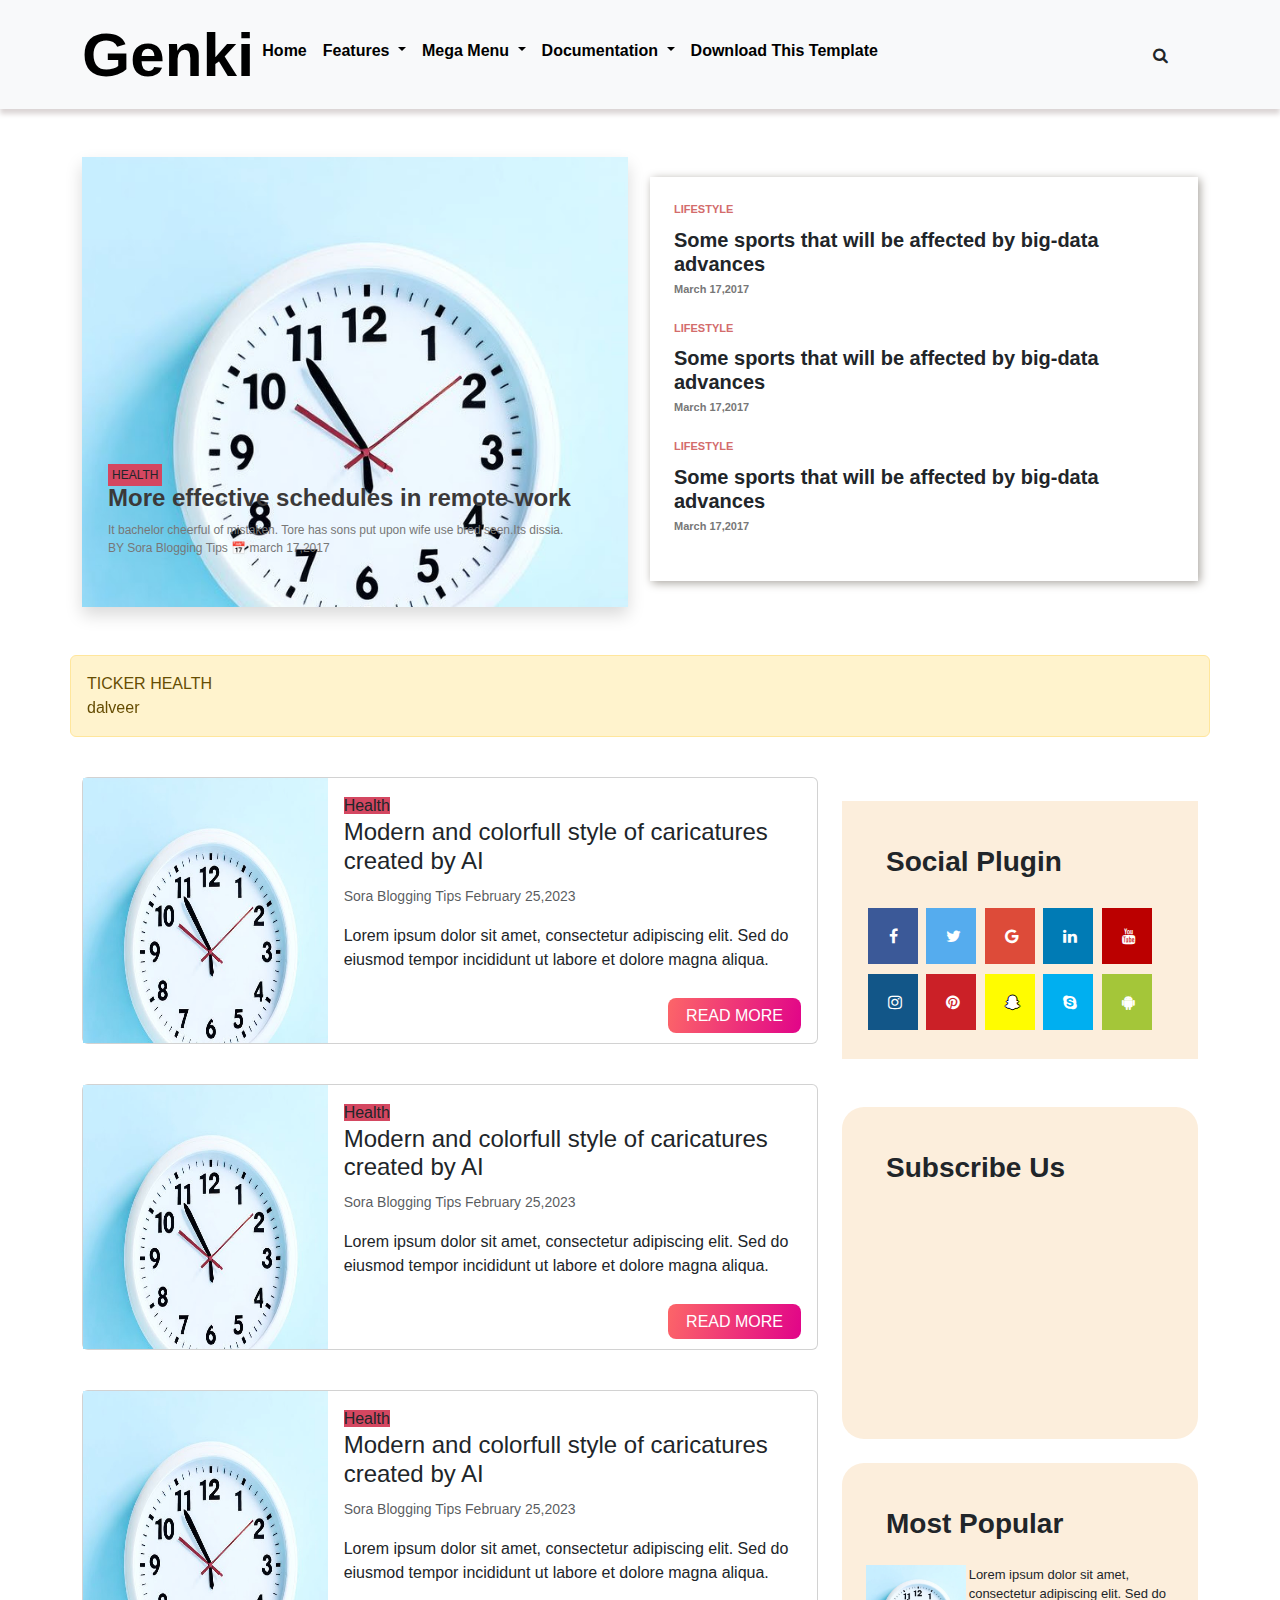
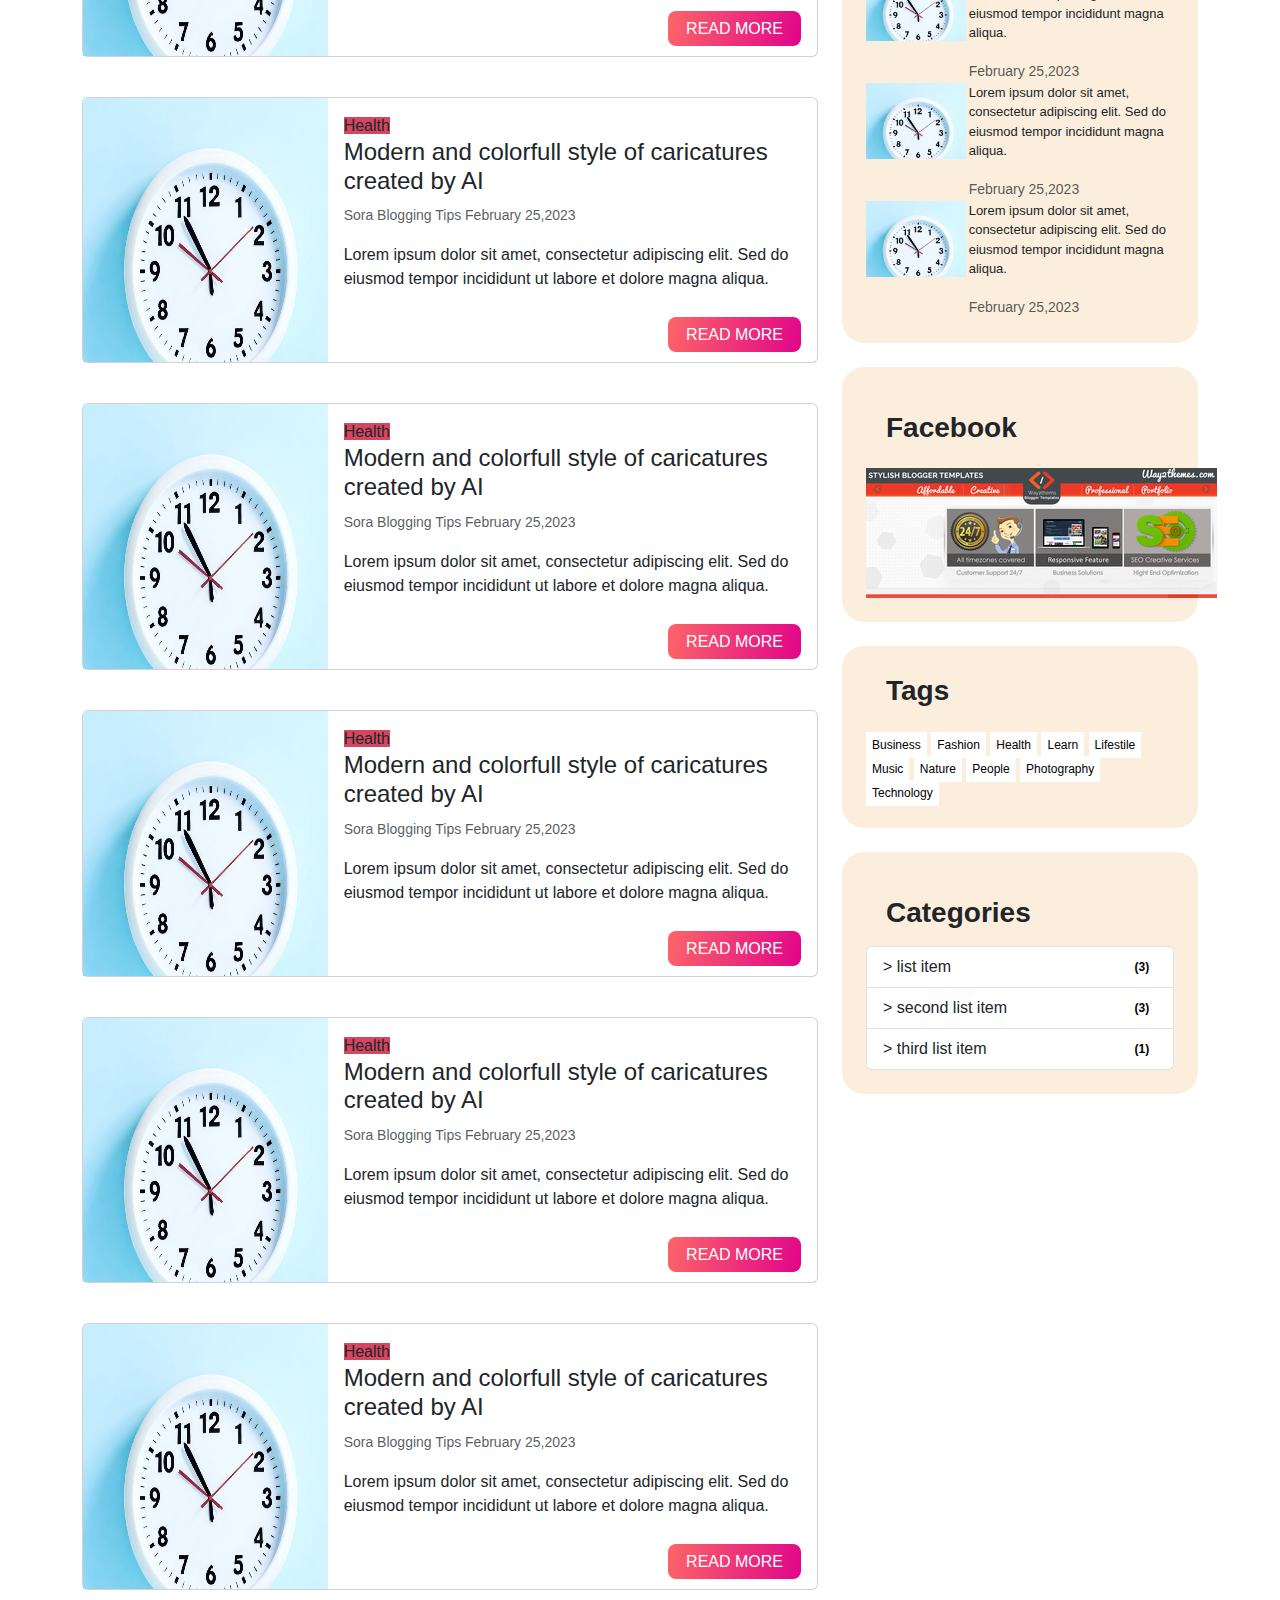
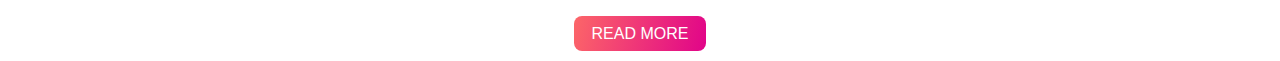
<file: index.html>
<!DOCTYPE html>
<html lang="en">
  <head>
    <title>Bootstrap 5 Example</title>
    <meta charset="utf-8" />
    <meta name="viewport" content="width=device-width, initial-scale=1" />
    <link rel="stylesheet" href="asset/css/style.css" />
    <link rel="stylesheet" href="asset/css/short.css" />

    <link
      rel="stylesheet"
      href="https://cdnjs.cloudflare.com/ajax/libs/font-awesome/4.7.0/css/font-awesome.min.css" />
    <link
      href="asset/libs/bootstrap-5.3.2-dist/css/bootstrap.min.css"
      rel="stylesheet" />
    <script src="asset/libs/bootstrap-5.3.2-dist/js/bootstrap.bundle.min.js"></script>
  </head>
  <body>
    <!-- navbar start -->
    <nav class="navbar navbar-expand-lg navbar-light bg-light">
      <div class="container">
        <a class="navbar-brand-logo" href="#">Genki</a>
        <button
          class="navbar-toggler"
          type="button"
          data-bs-toggle="collapse"
          data-bs-target="#navbarSupportedContent"
          aria-controls="navbarSupportedContent"
          aria-expanded="false"
          aria-label="Toggle navigation">
          <span class="navbar-toggler-icon"></span>
        </button>
        <div class="collapse navbar-collapse" id="navbarSupportedContent">
          <ul class="navbar-nav me-auto mb-2 mb-lg-2">
            <li class="nav-item">
              <a class="nav-link active" aria-current="page" href="#">Home</a>
            </li>

            <li class="nav-item dropdown">
              <a
                class="nav-link dropdown-toggle"
                href="#"
                id="navbarDropdown"
                role="button"
                data-bs-toggle="dropdown"
                aria-expanded="false">
                Features
              </a>
              <ul class="dropdown-menu" aria-labelledby="navbarDropdown">
                <li><a class="dropdown-item" href="#">Action</a></li>
                <li><a class="dropdown-item" href="#">Another action</a></li>
                <li><a class="dropdown-item" href="#">Another action</a></li>
                <li><a class="dropdown-item" href="#">Another action</a></li>
                <li><a class="dropdown-item" href="#">Another action</a></li>
                <li><a class="dropdown-item" href="#">Another action</a></li>
              </ul>
            </li>
            <li class="nav-item dropdown">
              <a
                class="nav-link dropdown-toggle"
                href="#"
                id="navbarDropdown"
                role="button"
                data-bs-toggle="dropdown"
                aria-expanded="false">
                Mega Menu
              </a>
              <ul class="dropdown-menu" aria-labelledby="navbarDropdown">
                <li><a class="dropdown-item" href="#">Action</a></li>
                <li><a class="dropdown-item" href="#">Another action</a></li>
                <li><a class="dropdown-item" href="#">Another action</a></li>
                <li><a class="dropdown-item" href="#">Another action</a></li>
                <li><a class="dropdown-item" href="#">Another action</a></li>
                <li><a class="dropdown-item" href="#">Another action</a></li>
              </ul>
            </li>
            <li class="nav-item dropdown">
              <a
                class="nav-link dropdown-toggle"
                href="#"
                id="navbarDropdown"
                role="button"
                data-bs-toggle="dropdown"
                aria-expanded="false">
                Documentation
              </a>
              <ul class="dropdown-menu" aria-labelledby="navbarDropdown">
                <li><a class="dropdown-item" href="#">Action</a></li>
                <li><a class="dropdown-item" href="#">Another action</a></li>
                <li><a class="dropdown-item" href="#">Another action</a></li>
                <li><a class="dropdown-item" href="#">Another action</a></li>
                <li><a class="dropdown-item" href="#">Another action</a></li>
                <li><a class="dropdown-item" href="#">Another action</a></li>
              </ul>
            </li>
            <li class="nav-item">
              <a class="nav-link" aria-current="page" href="#"
                >Download This Template</a
              >
            </li>
          </ul>

          <button
            class="btn btn-outline"
            type="Search"
            placeholder="Search"
            data-bs-toggle="modal"
            data-bs-target="#exampleModal">
            <i class="fa fa-search"></i>
          </button>
        </div>
      </div>
    </nav>
    <!-- Button trigger modal -->

    <!-- Modal -->
    <div
      class="modal fade"
      id="exampleModal"
      tabindex="-1"
      aria-labelledby="exampleModalLabel"
      aria-hidden="true">
      <div class="modal-dialog modal-xl">
        <div class="modal-content">
          <div class="modal-body">Search</div>
        </div>
      </div>
    </div>
    <!-- navbar close -->

    <!-- Hero Section - start -->
    <div class="container my-5">
      <div class="row">
        <div class="col-md-6">
          <div class="image-container">
            <img
              class="w-100 shadow"
              src="asset/images/w2.jpeg"
              style="height: 450px" />
            <div class="image-title" style="margin-bottom: 50px">
              <span class="bg-color-red white-text-color p-1">HEALTH</span>
              <h4 class="image-description">
                <a
                  href="#"
                  class="black-text-color text-decoration-none font-weight"
                  >More effective schedules in remote work</a
                >
              </h4>
              <div class="date-textcolor">
                It bachelor cheerful of mistaken. Tore has sons put upon wife
                use bred seen.Its dissia.
              </div>
              <div class="image-date date-textcolor">
                BY Sora Blogging Tips &#x1F4C5; march 17,2017
              </div>
            </div>
          </div>
        </div>

        <div
          class="col-md-6"
          style="padding-top: 20px; padding-bottom: 20px; padding-left: 0px">
          <div class="p-4 hero-section">
            <div class="hero-blog-item">
              <p class="redtextcolor xs-font-size font-weight">LIFESTYLE</p>
              <h3 class="lg-font-size font-weight">
                Some sports that will be affected by big-data advances
              </h3>
              <span class="date-textcolor xs-font-size font-weight">
                March 17,2017
              </span>
            </div>

            <div class="hero-blog-item">
              <p class="redtextcolor xs-font-size font-weight">LIFESTYLE</p>
              <h3 class="lg-font-size font-weight">
                Some sports that will be affected by big-data advances
              </h3>
              <span class="date-textcolor xs-font-size font-weight">
                March 17,2017
              </span>
            </div>

            <div class="hero-blog-item">
              <p class="redtextcolor xs-font-size font-weight">LIFESTYLE</p>
              <h3 class="lg-font-size font-weight">
                Some sports that will be affected by big-data advances
              </h3>
              <span class="date-textcolor xs-font-size font-weight">
                March 17,2017
              </span>
            </div>
          </div>
        </div>
      </div>
    </div>
    <!-- Hero Section - close -->

    <!-- slider start -->
    <div class="container alert alert-warning" role="alert">
      TICKER <span>HEALTH</span>
      <div
        id="carouselExampleSlidesOnly"
        class="carousel slide"
        data-bs-ride="carousel">
        <div class="carousel-inner">
          <div class="carousel-item active">dalveer</div>
          <div class="carousel-item">Singh</div>
          <div class="carousel-item">bhai</div>
        </div>
      </div>
      <!-- <a href="#" class="btn btn-outline-dark">Read More</a> -->
    </div>
    <!-- slider close -->

    <!-- Content Section - START -->
    <section class="container">
      <div class="row">
        <div class="col-lg-8">
          <div class="row">
            <!-- Item #2 -->
            <div class="col-12 col-lg-12 col-md-6 col-sm-12 col-xs-12">
              <div class="card mb-3 mt-4">
                <div class="row g-0">
                  <div class="col-lg-4 col-md-12">
                    <img style="height:100% ;"
                      src="asset/images/w2.jpeg"
                      alt="Image"
                      class="img-fluid" />
                  </div>
                  <div class="col-lg-8 col-md-12">
                    <div class="card-body">
                      <span class="card-title whitext-color bg-color-red ">Health</span>
                      <h4>
                        Modern and colorfull style of caricatures created by AI
                      </h4>
                      <p class="card-text">
                        <small class="text-muted"
                          >Sora Blogging Tips February 25,2023</small
                        >
                      </p>
                      <div class="card-text">
                        <p>Lorem ipsum dolor sit amet, consectetur adipiscing elit.
                        Sed do eiusmod tempor incididunt ut labore et dolore
                        magna aliqua. </p>
                      </div>
                      <div>
                        <a class="read-more-button" href="https://genki-way2themes.blogspot.com/2023/02/modern-and-colorful-style-of.html"><span>Read more</span></a>
                      </div>
                    </div>
                  </div>
                </div>
              </div>
            </div>
            <!-- Item #2 -->
                <!-- Item #2 -->
                <div class="col-12 col-lg-12 col-md-6 col-sm-12 col-xs-12">
                  <div class="card mb-3 mt-4">
                    <div class="row g-0">
                      <div class="col-lg-4 col-md-12">
                        <img style="height:100% ;"
                          src="asset/images/w2.jpeg"
                          alt="Image"
                          class="img-fluid" />
                      </div>
                      <div class="col-lg-8 col-md-12">
                        <div class="card-body">
                          <span class="card-title whitext-color bg-color-red ">Health</span>
                          <h4>
                            Modern and colorfull style of caricatures created by AI
                          </h4>
                          <p class="card-text">
                            <small class="text-muted"
                              >Sora Blogging Tips February 25,2023</small
                            >
                          </p>
                          <div class="card-text">
                            <p>Lorem ipsum dolor sit amet, consectetur adipiscing elit.
                            Sed do eiusmod tempor incididunt ut labore et dolore
                            magna aliqua. </p>
                          </div>
                          <div>
                            <a class="read-more-button" href="https://genki-way2themes.blogspot.com/2023/02/modern-and-colorful-style-of.html"><span>Read more</span></a>
                          </div>
                        </div>
                      </div>
                    </div>
                  </div>
                </div>
                <!-- Item #2 -->
                    <!-- Item #2 -->
            <div class="col-12 col-lg-12 col-md-6 col-sm-12 col-xs-12">
              <div class="card mb-3 mt-4">
                <div class="row g-0">
                  <div class="col-lg-4 col-md-12">
                    <img style="height:100% ;"
                      src="asset/images/w2.jpeg"
                      alt="Image"
                      class="img-fluid" />
                  </div>
                  <div class="col-lg-8 col-md-12">
                    <div class="card-body">
                      <span class="card-title whitext-color bg-color-red ">Health</span>
                      <h4>
                        Modern and colorfull style of caricatures created by AI
                      </h4>
                      <p class="card-text">
                        <small class="text-muted"
                          >Sora Blogging Tips February 25,2023</small
                        >
                      </p>
                      <div class="card-text">
                        <p>Lorem ipsum dolor sit amet, consectetur adipiscing elit.
                        Sed do eiusmod tempor incididunt ut labore et dolore
                        magna aliqua. </p>
                      </div>
                      <div>
                        <a class="read-more-button" href="https://genki-way2themes.blogspot.com/2023/02/modern-and-colorful-style-of.html"><span>Read more</span></a>
                      </div>
                    </div>
                  </div>
                </div>
              </div>
            </div>
            <!-- Item #2 -->
                <!-- Item #2 -->
                <div class="col-12 col-lg-12 col-md-6 col-sm-12 col-xs-12">
                  <div class="card mb-3 mt-4">
                    <div class="row g-0">
                      <div class="col-lg-4 col-md-12">
                        <img style="height:100% ;"
                          src="asset/images/w2.jpeg"
                          alt="Image"
                          class="img-fluid" />
                      </div>
                      <div class="col-lg-8 col-md-12">
                        <div class="card-body">
                          <span class="card-title whitext-color bg-color-red ">Health</span>
                          <h4>
                            Modern and colorfull style of caricatures created by AI
                          </h4>
                          <p class="card-text">
                            <small class="text-muted"
                              >Sora Blogging Tips February 25,2023</small
                            >
                          </p>
                          <div class="card-text">
                            <p>Lorem ipsum dolor sit amet, consectetur adipiscing elit.
                            Sed do eiusmod tempor incididunt ut labore et dolore
                            magna aliqua. </p>
                          </div>
                          <div>
                            <a class="read-more-button" href="https://genki-way2themes.blogspot.com/2023/02/modern-and-colorful-style-of.html"><span>Read more</span></a>
                          </div>
                        </div>
                      </div>
                    </div>
                  </div>
                </div>
                <!-- Item #2 -->
                    <!-- Item #2 -->
            <div class="col-12 col-lg-12 col-md-6 col-sm-12 col-xs-12">
              <div class="card mb-3 mt-4">
                <div class="row g-0">
                  <div class="col-lg-4 col-md-12">
                    <img style="height:100% ;"
                      src="asset/images/w2.jpeg"
                      alt="Image"
                      class="img-fluid" />
                  </div>
                  <div class="col-lg-8 col-md-12">
                    <div class="card-body">
                      <span class="card-title whitext-color bg-color-red ">Health</span>
                      <h4>
                        Modern and colorfull style of caricatures created by AI
                      </h4>
                      <p class="card-text">
                        <small class="text-muted"
                          >Sora Blogging Tips February 25,2023</small
                        >
                      </p>
                      <div class="card-text">
                        <p>Lorem ipsum dolor sit amet, consectetur adipiscing elit.
                        Sed do eiusmod tempor incididunt ut labore et dolore
                        magna aliqua. </p>
                      </div>
                      <div>
                        <a class="read-more-button" href="https://genki-way2themes.blogspot.com/2023/02/modern-and-colorful-style-of.html"><span>Read more</span></a>
                      </div>
                    </div>
                  </div>
                </div>
              </div>
            </div>
            <!-- Item #2 -->
                <!-- Item #2 -->
                <div class="col-12 col-lg-12 col-md-6 col-sm-12 col-xs-12">
                  <div class="card mb-3 mt-4">
                    <div class="row g-0">
                      <div class="col-lg-4 col-md-12">
                        <img style="height:100% ;"
                          src="asset/images/w2.jpeg"
                          alt="Image"
                          class="img-fluid" />
                      </div>
                      <div class="col-lg-8 col-md-12">
                        <div class="card-body">
                          <span class="card-title whitext-color bg-color-red ">Health</span>
                          <h4>
                            Modern and colorfull style of caricatures created by AI
                          </h4>
                          <p class="card-text">
                            <small class="text-muted"
                              >Sora Blogging Tips February 25,2023</small
                            >
                          </p>
                          <div class="card-text">
                            <p>Lorem ipsum dolor sit amet, consectetur adipiscing elit.
                            Sed do eiusmod tempor incididunt ut labore et dolore
                            magna aliqua. </p>
                          </div>
                          <div>
                            <a class="read-more-button" href="https://genki-way2themes.blogspot.com/2023/02/modern-and-colorful-style-of.html"><span>Read more</span></a>
                          </div>
                        </div>
                      </div>
                    </div>
                  </div>
                </div>
                <!-- Item #2 -->
                    <!-- Item #2 -->
            <div class="col-12 col-lg-12 col-md-6 col-sm-12 col-xs-12">
              <div class="card mb-3 mt-4">
                <div class="row g-0">
                  <div class="col-lg-4 col-md-12">
                    <img style="height:100% ;"
                      src="asset/images/w2.jpeg"
                      alt="Image"
                      class="img-fluid" />
                  </div>
                  <div class="col-lg-8 col-md-12">
                    <div class="card-body">
                      <span class="card-title whitext-color bg-color-red ">Health</span>
                      <h4>
                        Modern and colorfull style of caricatures created by AI
                      </h4>
                      <p class="card-text">
                        <small class="text-muted"
                          >Sora Blogging Tips February 25,2023</small
                        >
                      </p>
                      <div class="card-text">
                        <p>Lorem ipsum dolor sit amet, consectetur adipiscing elit.
                        Sed do eiusmod tempor incididunt ut labore et dolore
                        magna aliqua. </p>
                      </div>
                      <div>
                        <a class="read-more-button" href="https://genki-way2themes.blogspot.com/2023/02/modern-and-colorful-style-of.html"><span>Read more</span></a>
                      </div>
                    </div>
                  </div>
                </div>
              </div>
            </div>
            <!-- Item #2 -->
                <!-- Item #2 -->
                <div class="col-12 col-lg-12 col-md-6 col-sm-12 col-xs-12">
                  <div class="card mb-3 mt-4">
                    <div class="row g-0">
                      <div class="col-lg-4 col-md-12">
                        <img style="height:100% ;"
                          src="asset/images/w2.jpeg"
                          alt="Image"
                          class="img-fluid" />
                      </div>
                      <div class="col-lg-8 col-md-12">
                        <div class="card-body">
                          <span class="card-title whitext-color bg-color-red ">Health</span>
                          <h4>
                            Modern and colorfull style of caricatures created by AI
                          </h4>
                          <p class="card-text">
                            <small class="text-muted"
                              >Sora Blogging Tips February 25,2023</small
                            >
                          </p>
                          <div class="card-text">
                            <p>Lorem ipsum dolor sit amet, consectetur adipiscing elit.
                            Sed do eiusmod tempor incididunt ut labore et dolore
                            magna aliqua. </p>
                          </div>
                          <div>
                            <a class="read-more-button" href="https://genki-way2themes.blogspot.com/2023/02/modern-and-colorful-style-of.html"><span>Read more</span></a>
                          </div>
                        </div>
                      </div>
                    </div>
                  </div>
                </div>
                <!-- Item #2 -->
        
          </div>
          <!-- Blog Item START -->

          <!-- Blog Item close -->
        </div>
        <div class="col-lg-4">
          <!-- <div class="w"> -->
            <!-- Social Plugin - START -->
            <div
              class="col-12 col-lg-12 col-md-6 col-sm-12 col-xs-12 bg-color border-radiusb p-4 mt-5">
              <h3 class="Social-media font-weight">Social Plugin</h3>
              <div class="social mt-4">
                <a href="#" class="fa fa-facebook"></a>
                <a href="#" class="fa fa-twitter"></a>
                <a href="#" class="fa fa-google"></a>
                <a href="#" class="fa fa-linkedin"></a>
                <a href="#" class="fa fa-youtube"></a>
                <a href="#" class="fa fa-instagram"></a>
                <a href="#" class="fa fa-pinterest"></a>
                <a href="#" class="fa fa-snapchat-ghost"></a>
                <a href="#" class="fa fa-skype"></a>
                <a href="#" class="fa fa-android"></a>
                <!-- <a href="#" class="fa fa-yahoo"></a>
                <a href="#" class="fa fa-rss"></a> -->
              </div>
            </div>
            <!-- Social Plugin - END -->

            <!-- Subscribe Us - START -->
            <div
              class="col-12 col-lg-12 col-md-6 col-sm-12 col-xs-12 bg-color border-radius p-4 mt-5">
              <h3 class="Social-media font-weight">Subscribe Us</h3>
              <div class="social mt-4">
                <iframe
                  width="320"
                  height="200"
                  src="https://www.youtube.com/embed/tgbNymZ7vqY">
                </iframe>
              </div>
            </div>
            <!-- Subscribe Us - END -->
            <!-- Most Popular - START -->
            <div
              class="col-12 col-lg-12 col-md-6 col-sm-12 col-xs-12 bg-color border-radius p-4 mt-4">
              <h3 class="Social-media font-weight">Most Popular</h3>
              <div class="social mt-4 ">
                <div class="row g-0">
                  <div class="col-lg-4 col-md-12">
                    <img
                      src="asset/images/w2.jpeg"
                      alt="Image"
                      width="100px"
                      height="100px"
                      class="img-fluid" />
                  </div>
                  <div class="col-lg-8 col-md-12">
                    <div class="card-body">
                      <p class="card-text sm-font-size">
                        Lorem ipsum dolor sit amet, consectetur adipiscing elit.
                        Sed do eiusmod tempor incididunt magna aliqua.
                      </p>
                      <p class="card-text">
                        <small class="text-muted mt-0"> February 25,2023</small>
                      </p>
                    </div>
                  </div>
                </div>
                <div class="row g-0">
                  <div class="col-lg-4 col-md-12">
                    <img
                      src="asset/images/w2.jpeg"
                      alt="Image"
                      width="100px"
                      height="100px"
                      class="img-fluid" />
                  </div>
                  <div class="col-lg-8 col-md-12">
                    <div class="card-body">
                      <p class="card-text sm-font-size">
                        Lorem ipsum dolor sit amet, consectetur adipiscing elit.
                        Sed do eiusmod tempor incididunt magna aliqua.
                      </p>
                      <p class="card-text">
                        <small class="text-muted"> February 25,2023</small>
                      </p>
                    </div>
                  </div>
                </div>
                <div class="row g-0">
                  <div class="col-lg-4 col-md-12">
                    <img
                      src="asset/images/w2.jpeg"
                      alt="Image"
                      width="100px"
                      height="100px"
                      class="img-fluid" />
                  </div>
                  <div class="col-lg-8 col-md-12">
                    <div class="card-body">
                      <p class="card-text sm-font-size">
                        Lorem ipsum dolor sit amet, consectetur adipiscing elit.
                        Sed do eiusmod tempor incididunt magna aliqua.
                      </p>
                      <p class="card-text">
                        <small class="text-muted"> February 25,2023</small>
                      </p>
                    </div>
                  </div>
                </div>
              </div>
            </div>
            <!-- Most Popular - END -->
            <!-- Facebook - START -->
            <div
              class="col-12 col-lg-12 col-md-6 col-sm-12 col-xs-12 bg-color border-radius p-4 mt-4">
              <h3 class="Social-media font-weight">Facebook</h3>
              <div class="social mt-4">
                <img src="asset/images/items.png" alt="">
              </div>
            </div>
            <!-- Facebook - END -->
            <!-- Tags - START -->
            <div
              class="col-12 col-lg-12 col-md-6 col-sm-12 col-xs-12 bg-color border-radius p-4 mt-4">
              <h3 class="Social-media font-weight mt-1">Tags</h3>
              <div class="social mt-4">
                <a href="#" class="item-button">Business</a>
                <a href="#" class="item-button">Fashion</a>
                <a href="#" class="item-button">Health</a>
                <a href="#" class="item-button">Learn</a>
                <a href="#" class="item-button">Lifestile</a>
                <a href="#" class="item-button">Music</a>
                <a href="#" class="item-button">Nature</a>
                <a href="#" class="item-button">People</a>
                <a href="#" class="item-button">Photography</a>
                <a href="#" class="item-button">Technology</a>



              </div>
            </div>
            <!-- Tags - END -->
            <!-- Categories - START -->
            <div
              class="col-12 col-lg-12 col-md-6 col-sm-12 col-xs-12 bg-color border-radius p-4 mt-4">
              <h3 class="Social-media font-weight">Categories</h3>
              <div class="social mt-3">
                <ul class="list-group">
                  <li class="list-group-item d-flex justify-content-between align-items-center">
                    &gt; list item
                    <span class="badge" style="color: black;">(3)</span>
                  </li>
                  <li class="list-group-item d-flex justify-content-between align-items-center">
                    &gt; second list item
                    <span class="badge" style="color: black;">(3)</span>
                  </li>
                  <li class="list-group-item d-flex justify-content-between align-items-center">
                    &gt; third list item
                    <span class="badge" style="color: black;">(1)</span>
                  </li>
                </ul>
              </div>
            </div>
          </div>
          <!-- Categories - END -->
        </div>
      </div>
    </section>
    <!-- Content Section - END -->
 <div class="container">
  <div class="row">
    <div class="col-12 text-center"  >
      <a class="read-more-button" href="https://genki-way2themes.blogspot.com/2023/02/modern-and-colorful-style-of.html"><span>Read more</span></a>
    </div>

  </div>

 </div>
  </body>
</html>
</file>
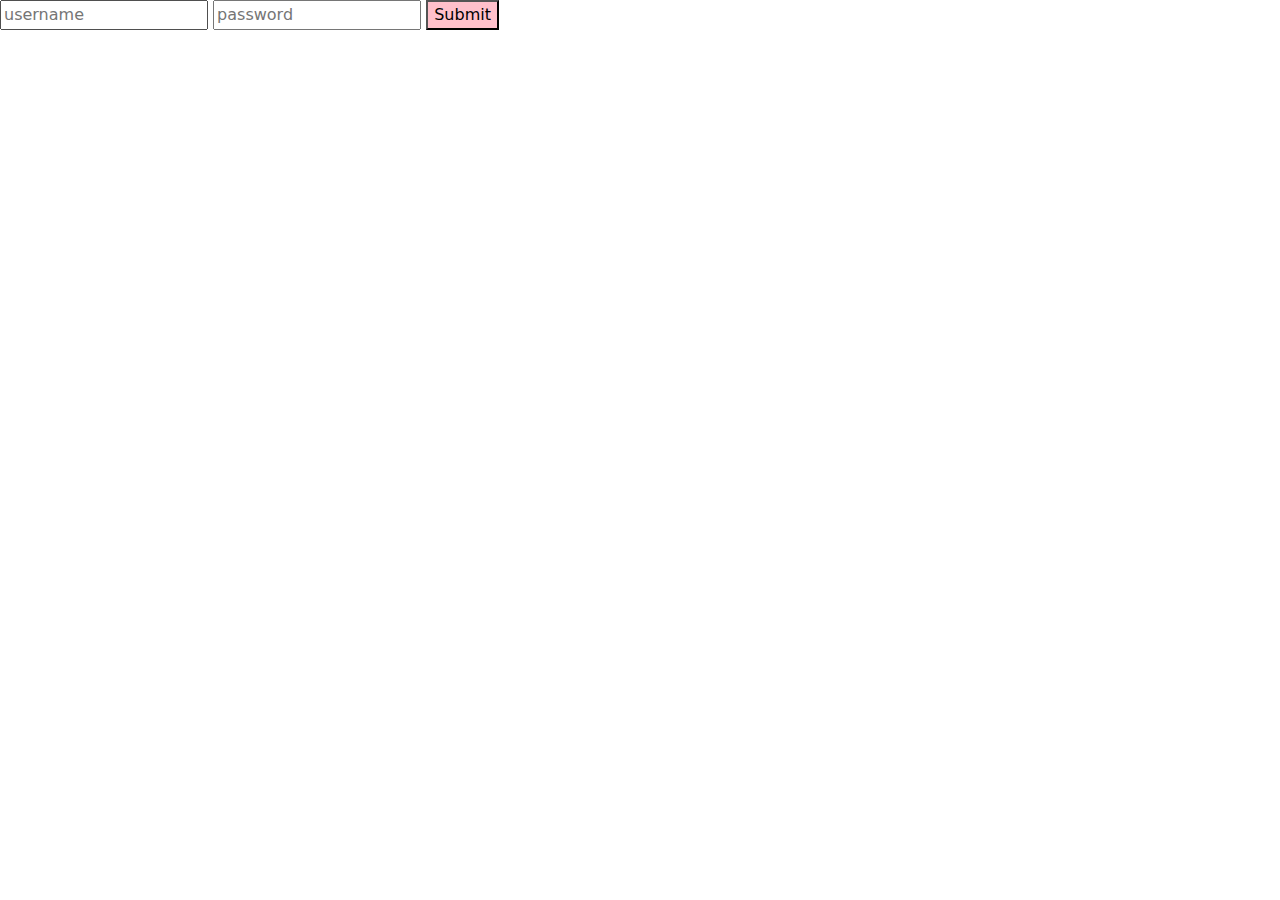
<file: privacy-policy.html>
<!DOCTYPE html>
<html lang="en">
  <head>
    <meta charset="UTF-8" />
    <meta name="viewport" content="width=device-width, initial-scale=1.0" />
    <link
      href="asset/libs/bootstrap-5.3.2-dist/css/bootstrap.min.css"
      rel="stylesheet" />
    <script src="asset/libs/bootstrap-5.3.2-dist/js/bootstrap.bundle.min.js"></script>
    <title>Privacy Policy</title>
    <style>
      .flex-container {
        display: flex;
        flex-wrap: wrap;
        display: block;
        gap: 8px;
      }
      .name {
        flex: 1 0 120px;
      }
      .email {
        flex-wrap: 1 0 120px;
      }
      button {
        flex: 1 0 60px;
        background-color: pink;
      }
    </style>
  </head>
  <body>
    <div class="flex-container">
      <input class="name" placeholder="username" />
      <input class="email" placeholder="password" />
      <button>Submit</button>
    </div>
  </body>
</html>
</file>
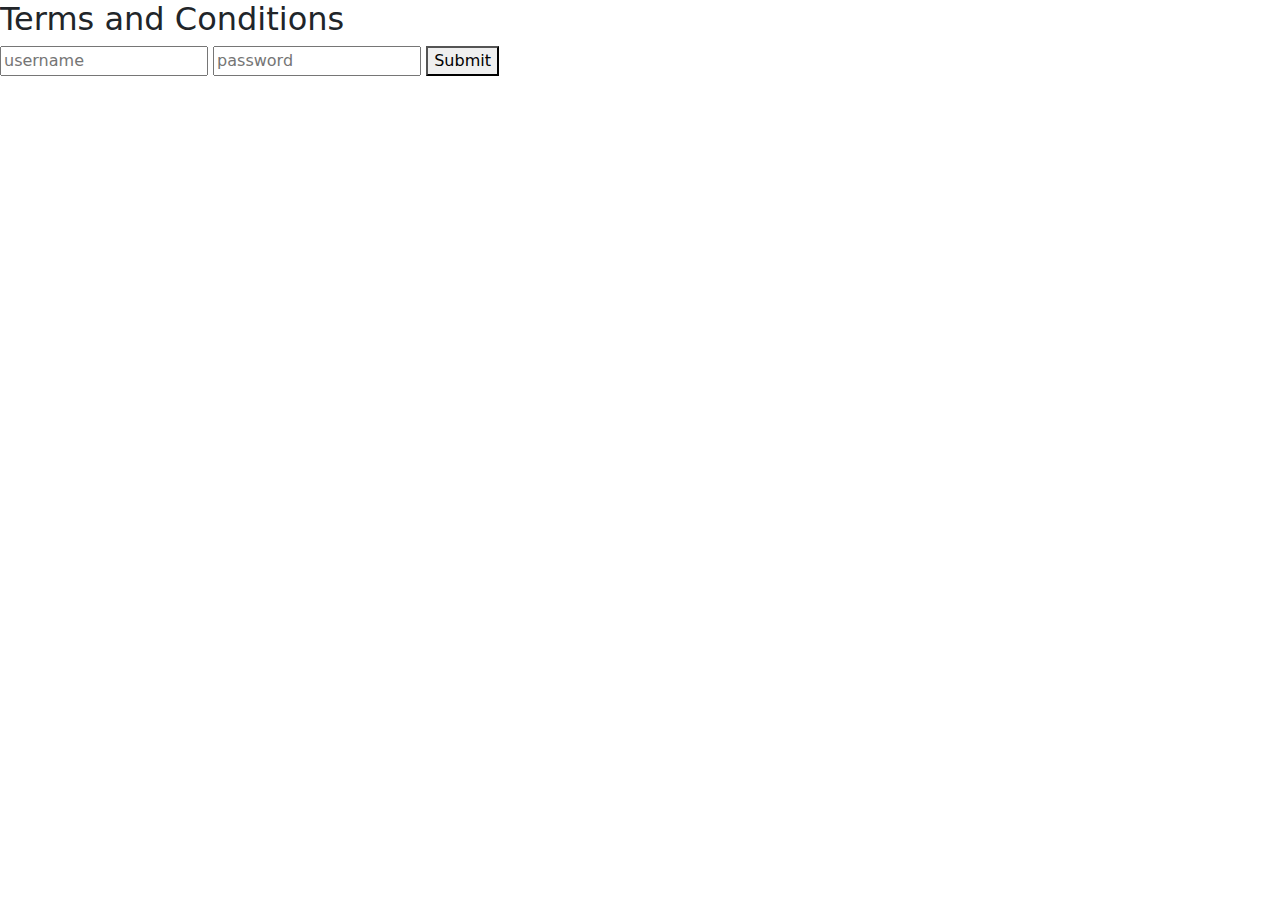
<file: terms-conditions.html>
<!DOCTYPE html>
<html lang="en">
  <head>
    <meta charset="UTF-8" />
    <meta name="viewport" content="width=device-width, initial-scale=1.0" />
    <link
    href="asset/libs/bootstrap-5.3.2-dist/css/bootstrap.min.css"
    rel="stylesheet" />
  <script src="asset/libs/bootstrap-5.3.2-dist/js/bootstrap.bundle.min.js"></script>
    <title>Terms and Conditions</title>
  </head>
  <body>
    <h2>Terms and Conditions</h2>
  </body>
</html>
<!DOCTYPE html>
<html lang="en">
  <head>
    <meta charset="UTF-8" />
    <meta name="viewport" content="width=device-width, initial-scale=1.0" />
    <link
      href="asset/libs/bootstrap-5.3.2-dist/css/bootstrap.min.css"
      rel="stylesheet" />
    <script src="asset/libs/bootstrap-5.3.2-dist/js/bootstrap.bundle.min.js"></script>
    <title>Privacy Policy</title>
  </head>
  <body>
    <div class="flex-container">
      <input class="name" placeholder="username" />
      <input class="email" placeholder="password" />
      <button>Submit</button>
    </div>
  </body>
</html>
</file>
<file: asset/css/style.css>
* {
  margin: 0;
  padding: 0;
  font-family: Verdana, Tahoma, sans-serif;
}
body {
  font-family: "Fira Sans", Arial, sans-serif;
}
/* navbar start */
.navbar {
  color: rgb(219, 213, 213);
  box-shadow: 0px 5px 5px;
  margin: 0px;
}
.navbar-brand-logo {
  color: rgb(0, 0, 0);
  font-weight: 900;
  font-size: 62px;
  text-decoration: none;
}
.navbar ul li a {
  font-weight: 600;
  font-size: 16px;
  color: black;
}
/* navbar end */
/* Hero page start */
.image-container {
  position: relative;
}
.image-title {
  position: absolute;
  bottom: 0px;
  left: 26px;
  font-size: 12px;
}
/* Hero page close */
.hero-section {
  margin-left: 10px;
  box-shadow: 2px 2px 9px 0px rgb(167, 163, 157);
}

.hero-blog-item {
  margin-bottom: 20px;
}

.hero-blog-item p {
  margin-bottom: 10px;
}

.hero-blog-item h3 {
  margin-bottom: 0px;
}

/* Social media card */
.Social-media {
  margin: 20px 0px 0px 20px;
}
.fa {
  padding: 20px;
  font-size: 30px;
  width: 50px;
  text-align: center;
  text-decoration: none;
  margin: 5px 2px;
}
.fa:hover {
  opacity: 0.7;
}
.fa-facebook {
  background: #3b5998;
  color: white;
}
.fa-twitter {
  background: #55acee;
  color: white;
}

.fa-google {
  background: #dd4b39;
  color: white;
}

.fa-linkedin {
  background: #007bb5;
  color: white;
}

.fa-youtube {
  background: #bb0000;
  color: white;
}

.fa-instagram {
  background: #125688;
  color: white;
}

.fa-pinterest {
  background: #cb2027;
  color: white;
}

.fa-snapchat-ghost {
  background: #fffc00;
  color: white;
  text-shadow: -1px 0 black, 0 1px black, 1px 0 black, 0 -1px black;
}

.fa-skype {
  background: #00aff0;
  color: white;
}

.fa-android {
  background: #a4c639;
  color: white;
}
.fa-rss {
  background: #ff6600;
  color: white;
}
.fa-yahoo {
  background: #430297;
  color: white;
}

.item-button {
  background-color: white;
  padding: 6px;
  font-size: 12px;
  text-decoration: none;
  color: black;
  /* margin: 11px 11px 11px 11px; */
}
.imem-button :hover {
  background-color: rgb(221, 91, 91);
}
</file>
<file: asset/css/short.css>
.redtextcolor {
  color: rgb(211, 108, 108);
}
.date-textcolor {
  color: rgb(119, 119, 119);
}
.whitext-color {
  color: whitesmoke;
}

.black-text-color {
  color: rgb(59, 57, 57);
}
.bg-color-red {
  background-color: #d44761;
}
.bg-color {
  background-color: rgb(252, 238, 220);
}
.bg-color-white {
  background-color: whitesmoke;
}
.button-bg-color {
  /* background-color:gainsboro ; */
}
.md-button-bg-color {
  /* background-color: ; */
}
.xs-font-size {
  font-size: 11px;
}
.sm-font-size {
  font-size: 13px;
}
.md-font-size {
  font-size: 20px;
}
.lg-font-size {
  font-size: 20px;
}

.float-left {
  float: left;
  float: bottom;
}
.float-right {
  float: right;
}
.font-weight {
  font-weight: 700;
}
.border-radius {
  border-radius: 22px;
}
.text-decoration-none {
  text-decoration: none;
}
.read-more-button {
  float: right;
  overflow: hidden;
  position: relative;
  height: 35px;
  background: linear-gradient(103deg, #fc6668 0%, #e10489 100%);
  color: #ffffff;
  font-size: 16px;
  font-weight: 500;
  text-transform: uppercase;
  line-height: 35px;
  padding: 0 18px;
  margin: 10px 0 10px;
  border-radius: 8px;
  transition: all 0.17s ease;
  text-decoration: none;
}
.black-d {
  color: black;
}
.text-center {
  display: flex;
  justify-content: center;
}
</file>
